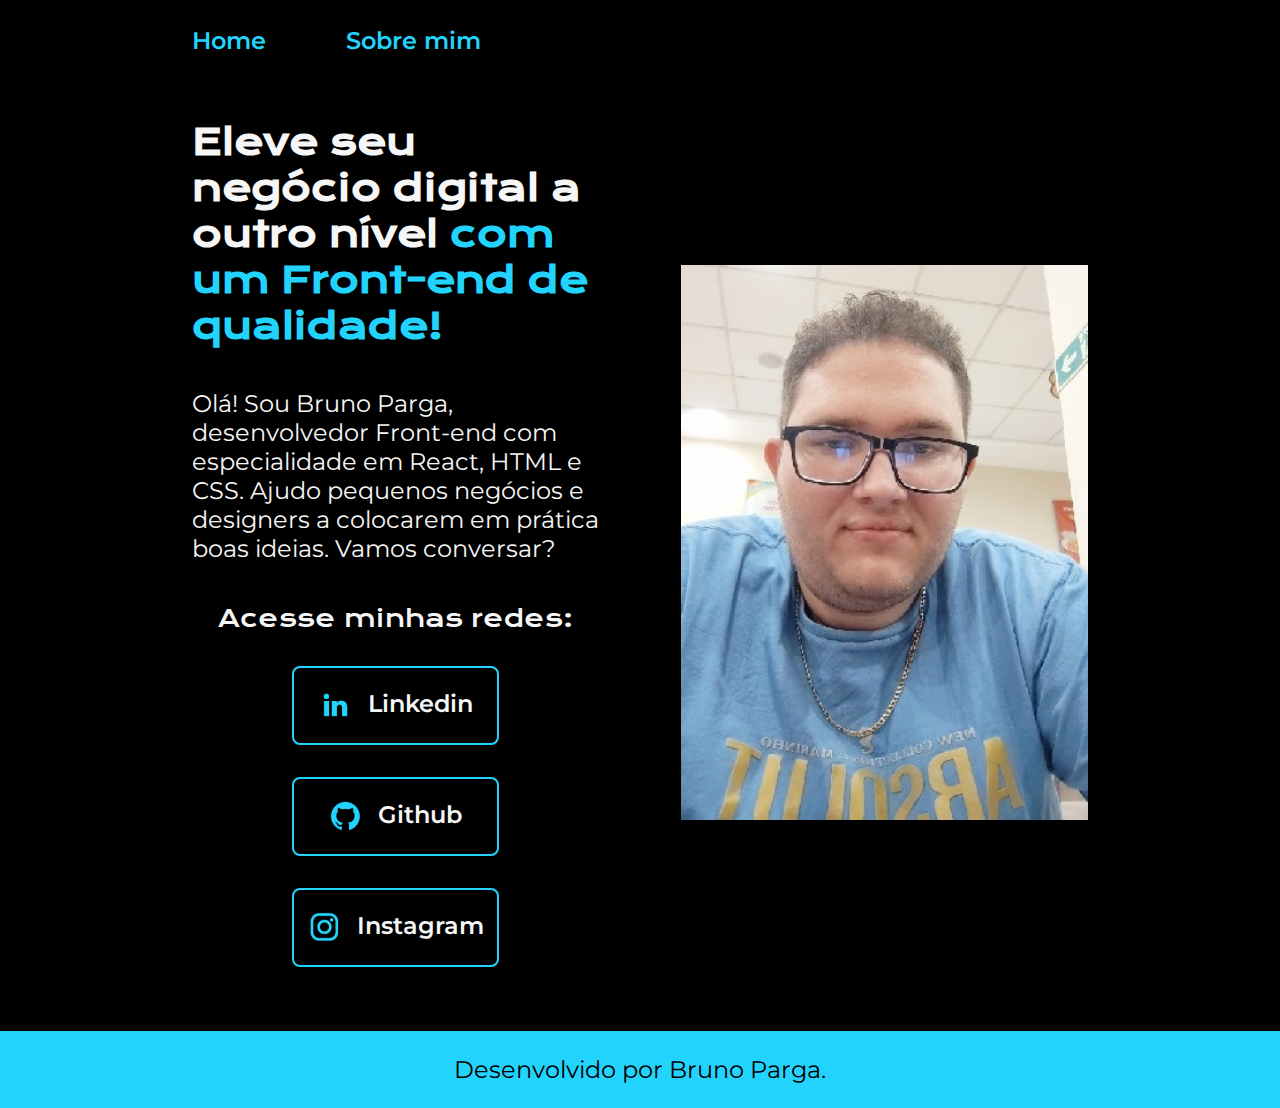
<file: index.html>
<!DOCTYPE html>
<html lang="pt-br">
<head>
    <meta charset="UTF-8">
    <meta name="viewport" content="width=device-width, initial-scale=1.0">
    <title>Portfólio</title>
    <link rel="stylesheet" href="./styles/style.css">
</head>
<body>
    <header class="cabecalho">
        <nav class="cabecalho__menu">
            <a class="cabecalho__menu__link" href="index.html">Home</a>
            <a class="cabecalho__menu__link" href="about.html">Sobre mim</a>
        </nav>
    </header>
    <main class="apresentacao">
        <section class="apresentacao__conteudo">
            <h1 class="apresentacao__conteudo__titulo">Eleve seu negócio digital a outro nível <strong class="titulo-destaque">com um Front-end de qualidade!</strong></h1>
            <p class="apresentacao__conteudo__texto">Olá! Sou Bruno Parga, desenvolvedor Front-end com especialidade em React, HTML e CSS. Ajudo pequenos negócios e designers a colocarem em prática boas ideias. Vamos conversar?</p>
            <div class="apresentacao__links">
                <h2 class="apresentacao__links__subtitulo">Acesse minhas redes:</h2>
                <a class="apresentacao__links__navegacao" href="https://www.linkedin.com/in/bruno-parga/"><img src="./assets/linkedin.png">Linkedin</a>
                <a class="apresentacao__links__navegacao" href="https://github.com/bruno-parga"><img src="./assets/github.png"> Github</a>
                <a class="apresentacao__links__navegacao" href="https://instagram.com/bruno_parga"><img src="./assets/instagram.png">Instagram</a>
            </div>
        </section>
        <img class="apresentacao__imagem" src="./assets/eu.png" alt="Foto do Bruno Parga">
    </main>
    <footer class="rodape">
        <p>Desenvolvido por Bruno Parga.</p>
    </footer>
</body>
</html>
</file>
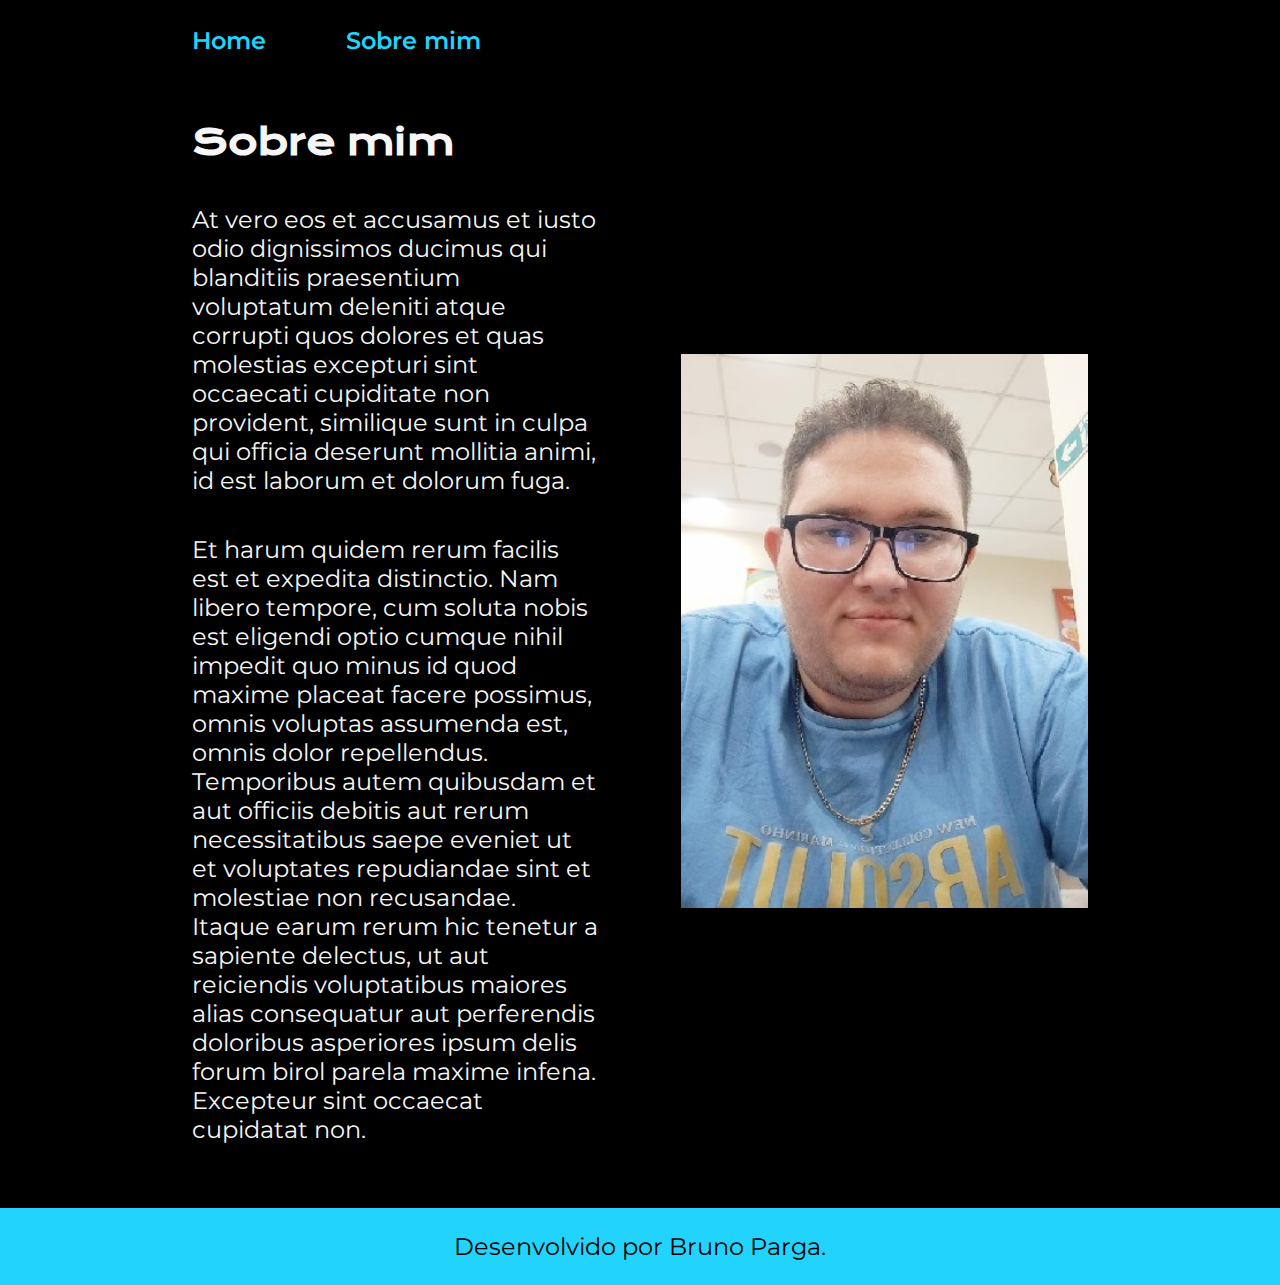
<file: about.html>
<!DOCTYPE html>
<html lang="pt-br">
<head>
    <meta charset="UTF-8">
    <meta name="viewport" content="width=device-width, initial-scale=1.0">
    <title>Sobre mim</title>
    <link rel="stylesheet" href="./styles/style.css">
</head>
<body>
    <header class="cabecalho">
        <nav class="cabecalho__menu">
            <a class="cabecalho__menu__link" href="index.html">Home</a>
            <a class="cabecalho__menu__link" href="about.html">Sobre mim</a>
        </nav>
    </header>

    <main class="apresentacao">
        <section class="apresentacao__conteudo">
            <h1 class="apresentacao__conteudo__titulo">Sobre mim</h1>
            <p class="apresentacao__conteudo__texto">At vero eos et accusamus et iusto odio dignissimos ducimus qui blanditiis praesentium voluptatum deleniti atque corrupti quos dolores et quas molestias excepturi sint occaecati cupiditate non provident, similique sunt in culpa qui officia deserunt mollitia animi, id est laborum et dolorum fuga.</p>
            <p class="apresentacao__conteudo__texto">Et harum quidem rerum facilis est et expedita distinctio. Nam libero tempore, cum soluta nobis est eligendi optio cumque nihil impedit quo minus id quod maxime placeat facere possimus, omnis voluptas assumenda est, omnis dolor repellendus. Temporibus autem quibusdam et aut officiis debitis aut rerum necessitatibus saepe eveniet ut et voluptates repudiandae sint et molestiae non recusandae. Itaque earum rerum hic tenetur a sapiente delectus, ut aut reiciendis voluptatibus maiores alias consequatur aut perferendis doloribus asperiores ipsum delis forum birol parela maxime infena. Excepteur sint occaecat cupidatat non.
            </p>
        </section>
        <img class="apresentacao__imagem" src="./assets/eu.png" alt="Foto do Bruno Parga">
    </main>

    <footer class="rodape">
        <p>Desenvolvido por Bruno Parga.</p>
    </footer>
</body>
</html>
</file>
<file: styles/style.css>
@import url('https://fonts.googleapis.com/css2?family=Krona+One&family=Montserrat:ital,wght@0,100..900;1,100..900&display=swap');

:root {
    --cor-primaria: #000000;
    --cor-secundaria: #f6f6f6;
    --cor-terciaria: #22D4FD;
    --cor-hover: #272727;

    --fonte-primaria: 'Krona One', sans-serif;
    --fonte-secundaria: 'Montserrat', sans-serif;
}

* {
    margin: 0;
    padding: 0;
}

body{
    box-sizing: border-box;
    background-color: var(--cor-primaria);
    color: var(--cor-secundaria);
}

.cabecalho {
    padding: 2% 0% 0% 15%;
}

.cabecalho__menu {
    display: flex;
    gap: 80px;
}

.cabecalho__menu__link {
    font-family: var(--fonte-secundaria);
    font-size: 1.5rem;
    font-weight: 600;
    color: var(--cor-terciaria);
    text-decoration: none;
}

.apresentacao {
    padding: 5% 15%;
    display: flex;
    align-items: center;
    justify-content: space-between;
    gap: 82px;
}

.apresentacao__conteudo {
    width: 50%;
    display: flex;
    flex-direction: column;
    gap: 40px;
}

.apresentacao__conteudo__titulo {
    font-size: 2.25rem;
    font-family: var(--fonte-primaria);
}

.titulo-destaque{
    color: var(--cor-terciaria);
}

.apresentacao__conteudo__texto {
    font-size: 1.5rem;
    font-family: var(--fonte-secundaria);
}

.apresentacao__links {
    display: flex;
    flex-direction: column;
    justify-content: space-between;
    align-items: center;
    gap: 32px;
}

.apresentacao__links__subtitulo {
    font-family: var(--fonte-primaria);
    font-weight: 400;
    font-size: 1.5rem;
}

.apresentacao__links__navegacao {
    display: flex;
    justify-content: center;
    gap: 16px;
    width: 50%;
    text-align: center;
    border-radius: 8px;
    font-size: 1.5rem;
    font-weight: 600;
    padding: 21.5px 0;
    text-decoration: none;
    color: var(--cor-secundaria);
    border: 2px solid var(--cor-terciaria);
    font-family: var(--fonte-secundaria);
}

.apresentacao__links__link:hover {
    background-color: var(--cor-hover);
}

.apresentacao__imagem {
    width: 50%;
}

.rodape {
    color: var(--cor-primaria);
    background-color: var(--cor-terciaria);
    padding: 24px;
    text-align: center;
    font-family: var(--fonte-secundaria);
    font-size: 1.5rem;
    font-weight: 400;
}



@media (max-width: 1200px) {
    .cabecalho {
        padding: 10%;
    }

    .cabecalho__menu {
        justify-content: center;
    }

    .apresentacao {
        flex-direction: column-reverse;
        padding: 5%;
    }

    .apresentacao__conteudo {
        width: auto;
    }
}
</file>
